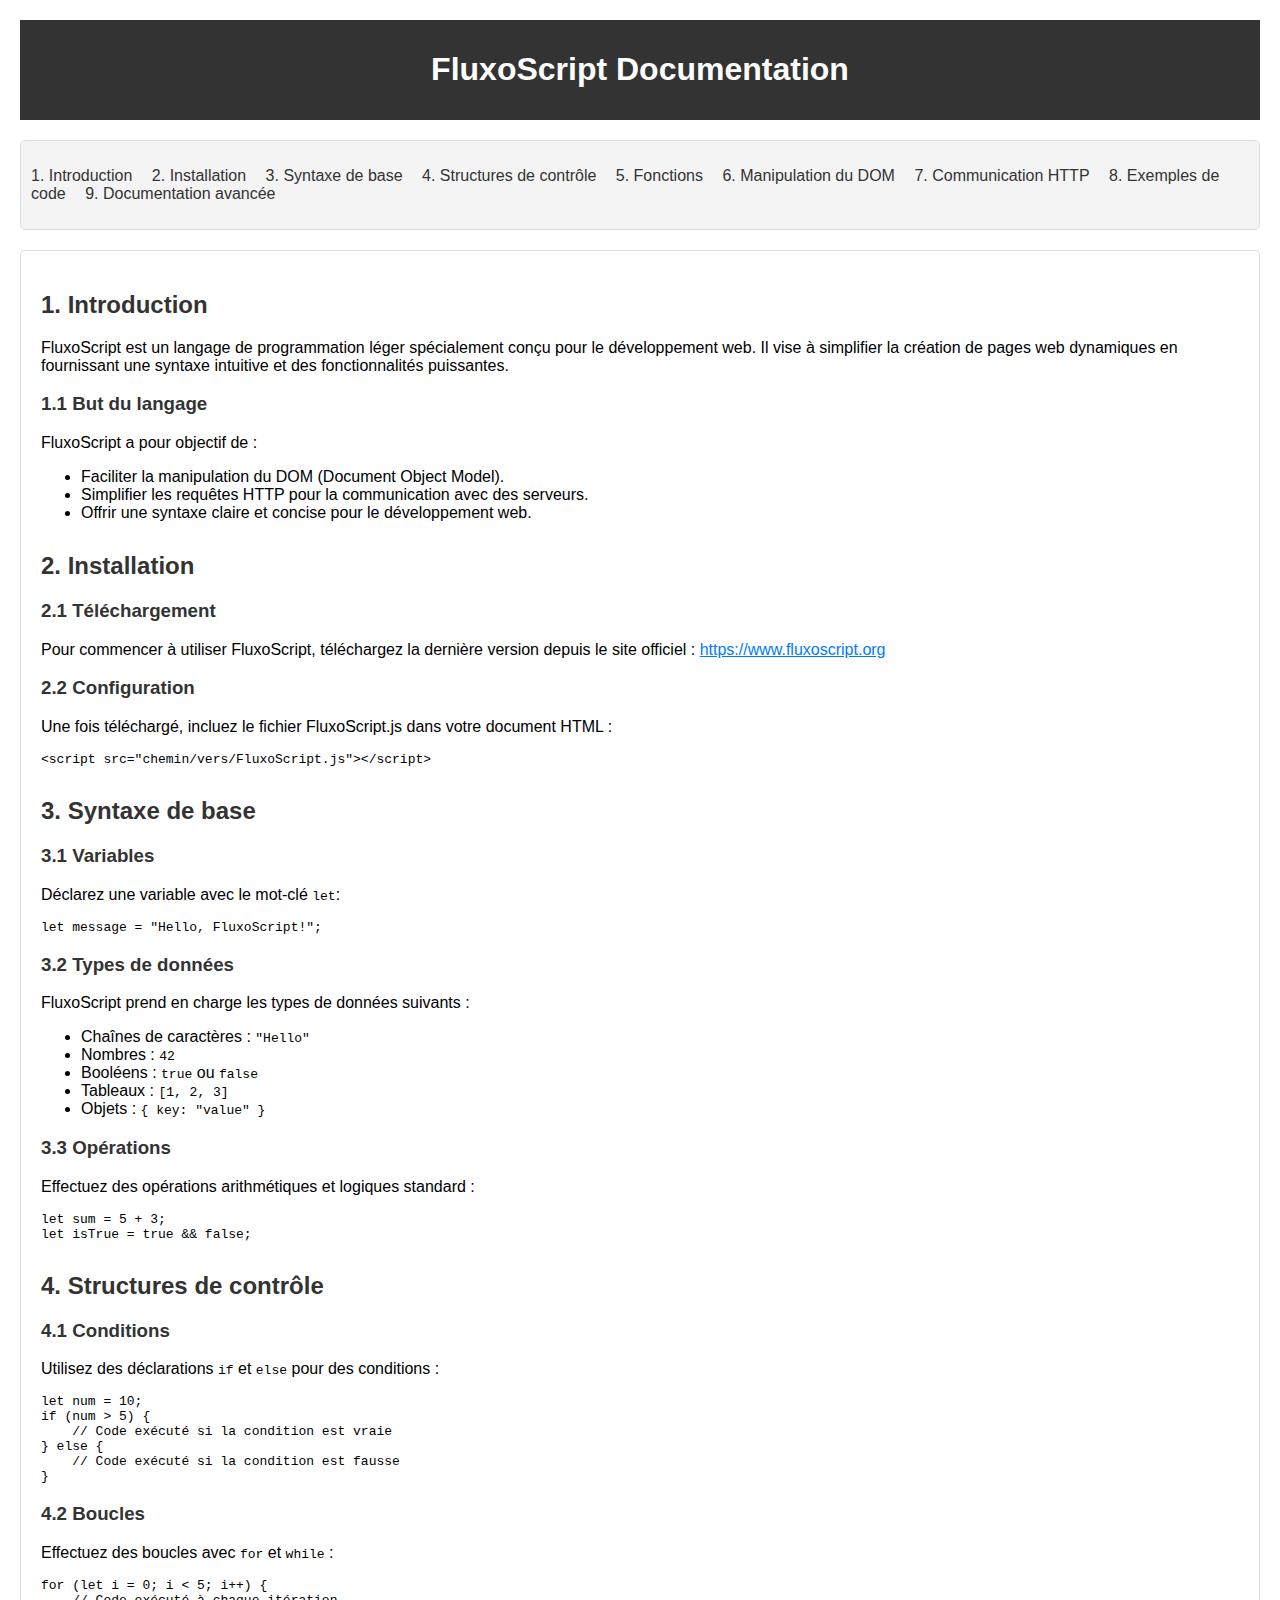
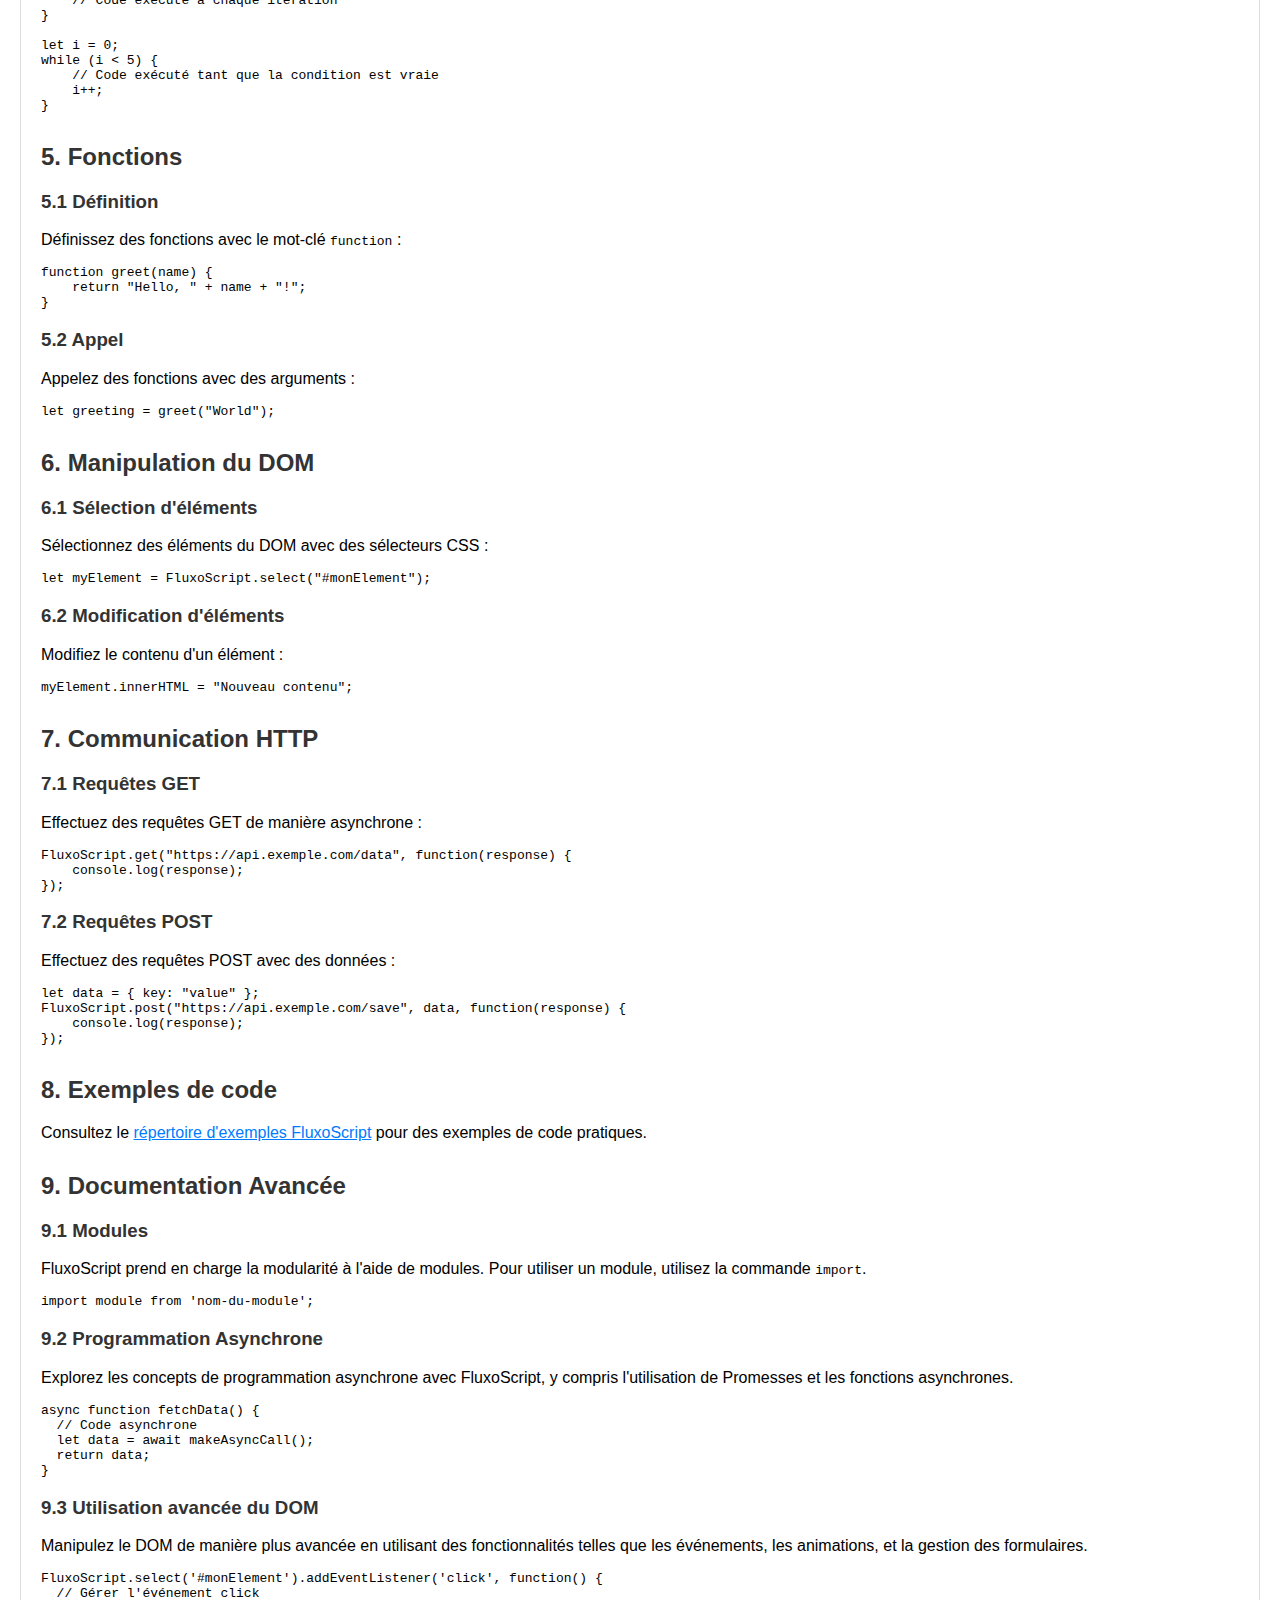
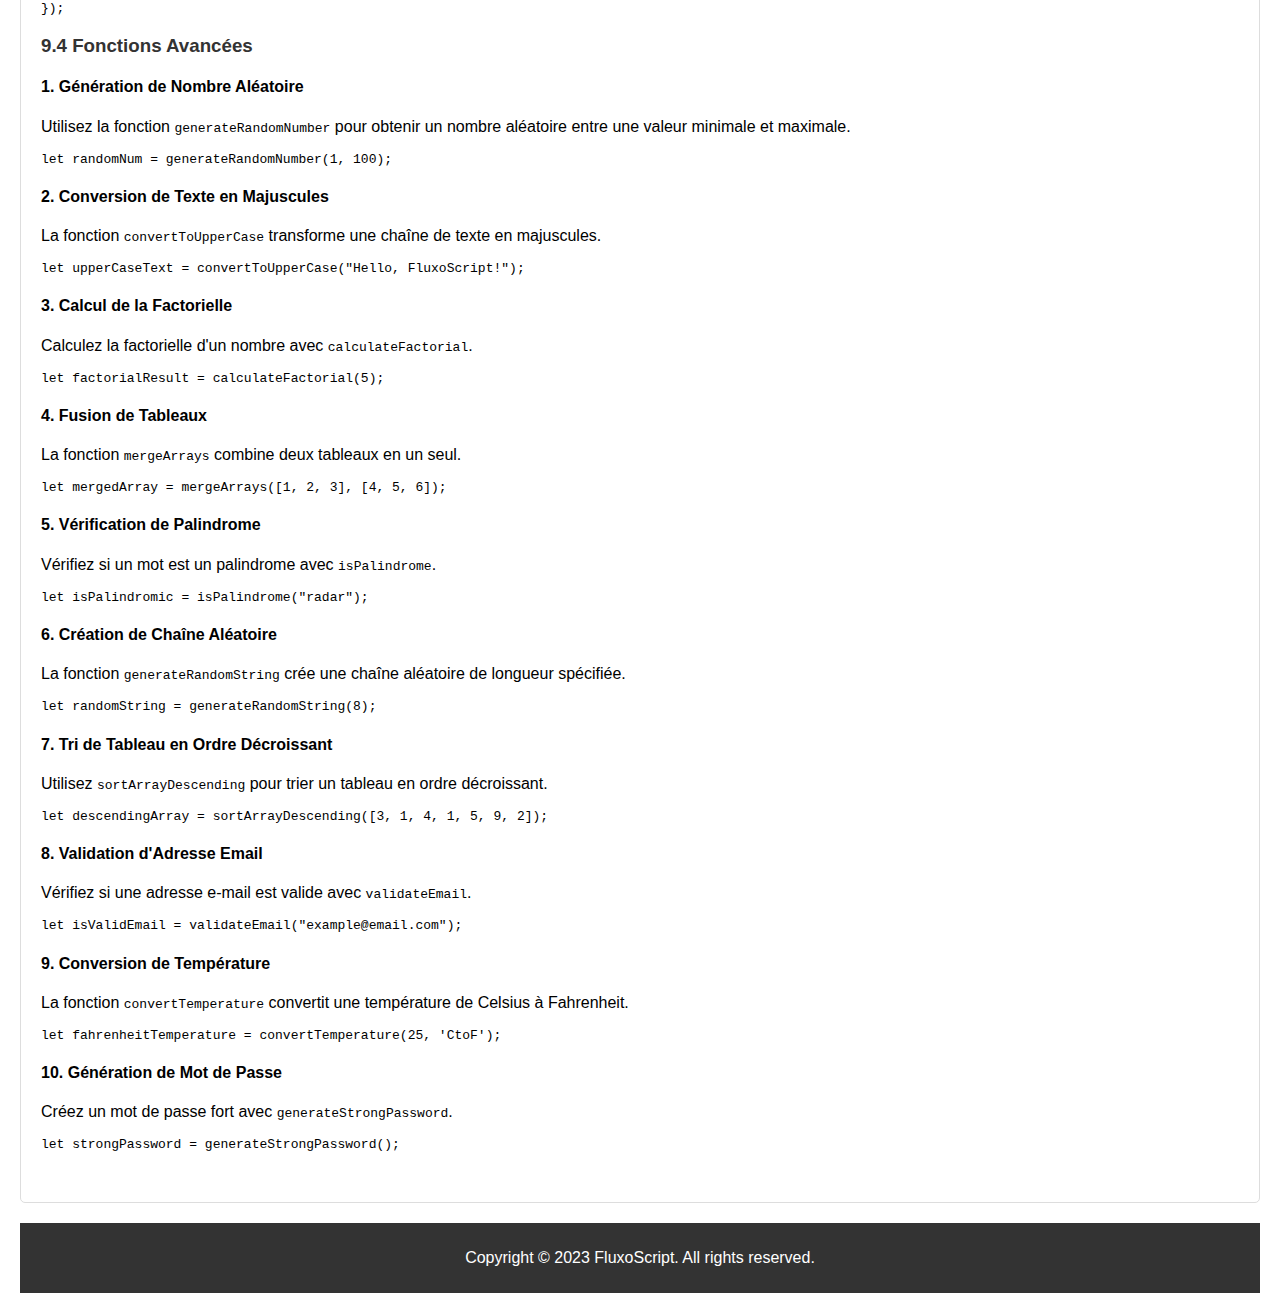
<file: tuto.html>
<!DOCTYPE html>
<html lang="en">
<style>
  /* Style de base */
body {
    font-family: 'Arial', sans-serif;
    margin: 0;
    padding: 0;
}

header, nav, main, footer {
    margin: 20px;
}

/* Style du header */
header {
    background-color: #333;
    color: #fff;
    text-align: center;
    padding: 10px;
}

/* Style de la navigation */
nav {
    background-color: #f4f4f4;
    border: 1px solid #ddd;
    border-radius: 5px;
    padding: 10px;
}

nav ul {
    list-style-type: none;
    padding: 0;
}

nav li {
    display: inline;
    margin-right: 15px;
}

nav a {
    text-decoration: none;
    color: #333;
}

/* Style du contenu principal */
main {
    background-color: #fff;
    border: 1px solid #ddd;
    border-radius: 5px;
    padding: 20px;
}

/* Style des sections */
section {
    margin-bottom: 30px;
}

h2, h3 {
    color: #333;
}

/* Style du pied de page */
footer {
    margin-top: 20px;
    background-color: #333;
    color: #fff;
    text-align: center;
    padding: 10px;
}

/* Style des liens */
a {
    color: #007bff;
}

a:hover {
    text-decoration: underline;
}

</style>

<head>
    <meta charset="UTF-8">
    <meta http-equiv="X-UA-Compatible" content="IE=edge">
    <meta name="viewport" content="width=device-width, initial-scale=1.0">
    <title>Documentation FluxoScript</title>
</head>

<body>

    <header>
        <h1>FluxoScript Documentation</h1>
    </header>

    <nav>
        <ul>
            <li><a href="#introduction">1. Introduction</a></li>
            <li><a href="#installation">2. Installation</a></li>
            <li><a href="#syntaxe-de-base">3. Syntaxe de base</a></li>
            <li><a href="#structures-de-contrôle">4. Structures de contrôle</a></li>
            <li><a href="#fonctions">5. Fonctions</a></li>
            <li><a href="#manipulation-du-dom">6. Manipulation du DOM</a></li>
            <li><a href="#communication-http">7. Communication HTTP</a></li>
            <li><a href="#exemples-de-code">8. Exemples de code</a></li>
            <li><a href="#documentation-avancee">9. Documentation avancée</a></li>
        </ul>
    </nav>

    <main>

        <section id="introduction">
            <h2>1. Introduction</h2>
            <p>FluxoScript est un langage de programmation léger spécialement conçu pour le développement web. Il vise à simplifier la création de pages web dynamiques en fournissant une syntaxe intuitive et des fonctionnalités puissantes.</p>
            <h3>1.1 But du langage</h3>
            <p>FluxoScript a pour objectif de :</p>
            <ul>
                <li>Faciliter la manipulation du DOM (Document Object Model).</li>
                <li>Simplifier les requêtes HTTP pour la communication avec des serveurs.</li>
                <li>Offrir une syntaxe claire et concise pour le développement web.</li>
            </ul>
        </section>

        <section id="installation">
            <h2>2. Installation</h2>
            <h3>2.1 Téléchargement</h3>
            <p>Pour commencer à utiliser FluxoScript, téléchargez la dernière version depuis le site officiel : <a href="https://www.fluxoscript.org" target="_blank">https://www.fluxoscript.org</a></p>
            <h3>2.2 Configuration</h3>
            <p>Une fois téléchargé, incluez le fichier FluxoScript.js dans votre document HTML :</p>
            <pre><code>&lt;script src="chemin/vers/FluxoScript.js"&gt;&lt;/script&gt;</code></pre>
        </section>

        <section id="syntaxe-de-base">
            <h2>3. Syntaxe de base</h2>
            <h3>3.1 Variables</h3>
            <p>Déclarez une variable avec le mot-clé <code>let</code>:</p>
            <pre><code>let message = "Hello, FluxoScript!";</code></pre>
            <h3>3.2 Types de données</h3>
            <p>FluxoScript prend en charge les types de données suivants :</p>
            <ul>
                <li>Chaînes de caractères : <code>"Hello"</code></li>
                <li>Nombres : <code>42</code></li>
                <li>Booléens : <code>true</code> ou <code>false</code></li>
                <li>Tableaux : <code>[1, 2, 3]</code></li>
                <li>Objets : <code>{ key: "value" }</code></li>
            </ul>
            <h3>3.3 Opérations</h3>
            <p>Effectuez des opérations arithmétiques et logiques standard :</p>
            <pre><code>let sum = 5 + 3;
let isTrue = true &amp;&amp; false;</code></pre>
        </section>

        <section id="structures-de-contrôle">
            <h2>4. Structures de contrôle</h2>
            <h3>4.1 Conditions</h3>
            <p>Utilisez des déclarations <code>if</code> et <code>else</code> pour des conditions :</p>
            <pre><code>let num = 10;
if (num > 5) {
    // Code exécuté si la condition est vraie
} else {
    // Code exécuté si la condition est fausse
}</code></pre>
            <h3>4.2 Boucles</h3>
            <p>Effectuez des boucles avec <code>for</code> et <code>while</code> :</p>
            <pre><code>for (let i = 0; i &lt; 5; i++) {
    // Code exécuté à chaque itération
}

let i = 0;
while (i &lt; 5) {
    // Code exécuté tant que la condition est vraie
    i++;
}</code></pre>
        </section>

        <section id="fonctions">
            <h2>5. Fonctions</h2>
            <h3>5.1 Définition</h3>
            <p>Définissez des fonctions avec le mot-clé <code>function</code> :</p>
            <pre><code>function greet(name) {
    return "Hello, " + name + "!";
}</code></pre>
            <h3>5.2 Appel</h3>
            <p>Appelez des fonctions avec des arguments :</p>
            <pre><code>let greeting = greet("World");</code></pre>
        </section>

        <section id="manipulation-du-dom">
            <h2>6. Manipulation du DOM</h2>
            <h3>6.1 Sélection d'éléments</h3>
            <p>Sélectionnez des éléments du DOM avec des sélecteurs CSS :</p>
            <pre><code>let myElement = FluxoScript.select("#monElement");</code></pre>
            <h3>6.2 Modification d'éléments</h3>
            <p>Modifiez le contenu d'un élément :</p>
            <pre><code>myElement.innerHTML = "Nouveau contenu";</code></pre>
        </section>

        <section id="communication-http">
            <h2>7. Communication HTTP</h2>
            <h3>7.1 Requêtes GET</h3>
            <p>Effectuez des requêtes GET de manière asynchrone :</p>
            <pre><code>FluxoScript.get("https://api.exemple.com/data", function(response) {
    console.log(response);
});</code></pre>
            <h3>7.2 Requêtes POST</h3>
            <p>Effectuez des requêtes POST avec des données :</p>
            <pre><code>let data = { key: "value" };
FluxoScript.post("https://api.exemple.com/save", data, function(response) {
    console.log(response);
});</code></pre>
        </section>

        <section id="exemples-de-code">
            <h2>8. Exemples de code</h2>
            <p>Consultez le <a href="https://github.com/fluxoscript-examples" target="_blank">répertoire d'exemples FluxoScript</a> pour des exemples de code pratiques.</p>
        </section>



        <section id="documentation-avancee">
          <h2>9. Documentation Avancée</h2>
          <h3>9.1 Modules</h3>
          <p>FluxoScript prend en charge la modularité à l'aide de modules. Pour utiliser un module, utilisez la commande <code>import</code>.</p>
          <pre><code>import module from 'nom-du-module';</code></pre>

          <h3>9.2 Programmation Asynchrone</h3>
          <p>Explorez les concepts de programmation asynchrone avec FluxoScript, y compris l'utilisation de Promesses et les fonctions asynchrones.</p>
          <pre><code>async function fetchData() {
  // Code asynchrone
  let data = await makeAsyncCall();
  return data;
}</code></pre>

          <h3>9.3 Utilisation avancée du DOM</h3>
          <p>Manipulez le DOM de manière plus avancée en utilisant des fonctionnalités telles que les événements, les animations, et la gestion des formulaires.</p>
          <pre><code>FluxoScript.select('#monElement').addEventListener('click', function() {
  // Gérer l'événement click
});</code></pre>

<h3>9.4 Fonctions Avancées</h3>
    
    <h4>1. Génération de Nombre Aléatoire</h4>
    <p>Utilisez la fonction <code>generateRandomNumber</code> pour obtenir un nombre aléatoire entre une valeur minimale et maximale.</p>
    <pre><code>let randomNum = generateRandomNumber(1, 100);</code></pre>

    <h4>2. Conversion de Texte en Majuscules</h4>
    <p>La fonction <code>convertToUpperCase</code> transforme une chaîne de texte en majuscules.</p>
    <pre><code>let upperCaseText = convertToUpperCase("Hello, FluxoScript!");</code></pre>

    <h4>3. Calcul de la Factorielle</h4>
    <p>Calculez la factorielle d'un nombre avec <code>calculateFactorial</code>.</p>
    <pre><code>let factorialResult = calculateFactorial(5);</code></pre>

    <h4>4. Fusion de Tableaux</h4>
    <p>La fonction <code>mergeArrays</code> combine deux tableaux en un seul.</p>
    <pre><code>let mergedArray = mergeArrays([1, 2, 3], [4, 5, 6]);</code></pre>

    <h4>5. Vérification de Palindrome</h4>
    <p>Vérifiez si un mot est un palindrome avec <code>isPalindrome</code>.</p>
    <pre><code>let isPalindromic = isPalindrome("radar");</code></pre>

    <h4>6. Création de Chaîne Aléatoire</h4>
    <p>La fonction <code>generateRandomString</code> crée une chaîne aléatoire de longueur spécifiée.</p>
    <pre><code>let randomString = generateRandomString(8);</code></pre>

    <h4>7. Tri de Tableau en Ordre Décroissant</h4>
    <p>Utilisez <code>sortArrayDescending</code> pour trier un tableau en ordre décroissant.</p>
    <pre><code>let descendingArray = sortArrayDescending([3, 1, 4, 1, 5, 9, 2]);</code></pre>

    <h4>8. Validation d'Adresse Email</h4>
    <p>Vérifiez si une adresse e-mail est valide avec <code>validateEmail</code>.</p>
    <pre><code>let isValidEmail = validateEmail("example@email.com");</code></pre>

    <h4>9. Conversion de Température</h4>
    <p>La fonction <code>convertTemperature</code> convertit une température de Celsius à Fahrenheit.</p>
    <pre><code>let fahrenheitTemperature = convertTemperature(25, 'CtoF');</code></pre>

    <h4>10. Génération de Mot de Passe</h4>
    <p>Créez un mot de passe fort avec <code>generateStrongPassword</code>.</p>
    <pre><code>let strongPassword = generateStrongPassword();</code></pre>


      </section>

    </main>

    <footer>
        <p>Copyright © 2023 FluxoScript. All rights reserved.</p>
    </footer>

</body>

</html>
</file>
